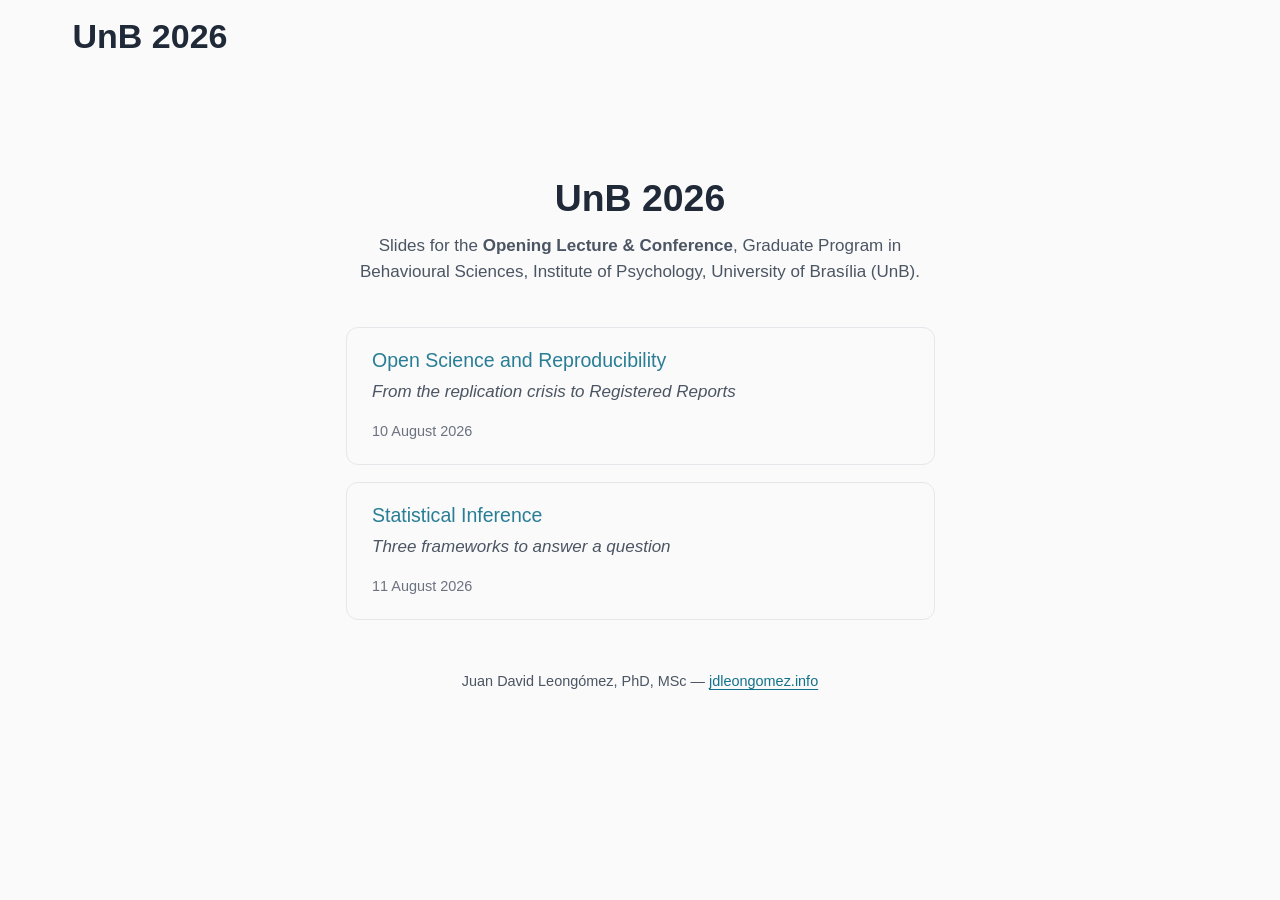
<file: index.html>
<!DOCTYPE html>
<html xmlns="http://www.w3.org/1999/xhtml" lang="en-GB" xml:lang="en-GB"><head>

<meta charset="utf-8">
<meta name="generator" content="quarto-1.10.18">

<meta name="viewport" content="width=device-width, initial-scale=1.0, user-scalable=yes">


<title>UnB 2026</title>
<style>
/* Default styles provided by pandoc.
** See https://pandoc.org/MANUAL.html#variables-for-html for config info.
*/
span.smallcaps{font-variant: small-caps;}
div.columns{display: flex; gap: 1.5em;}
div.column{flex: auto;}
@media screen {
div.columns{gap: min(4vw, 1.5em);}
div.column{overflow-x: auto;}
}
div.hanging-indent{margin-left: 1.5em; text-indent: -1.5em;}
ul.task-list{list-style: none;}
ul.task-list li input[type="checkbox"] {
  width: 0.8em;
  margin: 0 0.8em 0.2em -1em; /* quarto-specific, see https://github.com/quarto-dev/quarto-cli/issues/4556 */ 
  vertical-align: middle;
}
</style>


<script src="index_files/libs/clipboard/clipboard.min.js"></script>
<script src="index_files/libs/quarto-html/quarto.js" type="module"></script>
<script src="index_files/libs/quarto-html/tabsets/tabsets.js" type="module"></script>
<script src="index_files/libs/quarto-html/popper.min.js"></script>
<script src="index_files/libs/quarto-html/tippy.umd.min.js"></script>
<script src="index_files/libs/quarto-html/anchor.min.js"></script>
<link href="index_files/libs/quarto-html/tippy.css" rel="stylesheet">
<link href="index_files/libs/quarto-html/quarto-syntax-highlighting-64a204ab8560d761af7679ceaba22944.css" rel="stylesheet" id="quarto-text-highlighting-styles">
<script src="index_files/libs/bootstrap/bootstrap.min.js"></script>
<link href="index_files/libs/bootstrap/bootstrap-icons.css" rel="stylesheet">
<link href="index_files/libs/bootstrap/bootstrap-2b36aa87206fc78aa0a3f561bfe08483.min.css" rel="stylesheet" append-hash="true" id="quarto-bootstrap" data-mode="light">


<link rel="stylesheet" href="styles/landing.css">
</head>

<body class="quarto-light">

<div id="quarto-content" class="page-columns page-rows-contents page-layout-full">

<main class="content column-page" id="quarto-document-content">

<header id="title-block-header" class="quarto-title-block default">
<div class="quarto-title">
<h1 class="title">UnB 2026</h1>
</div>



<div class="quarto-title-meta column-page">

    
  
    
  </div>
  


</header>


<section id="unb-2026" class="level1 landing">
<h1>UnB 2026</h1>
<p>Slides for the <strong>Opening Lecture &amp; Conference</strong>, Graduate Program in Behavioural Sciences, Institute of Psychology, University of Brasília (UnB).</p>
<div class="deck-list">
<section id="open-science-and-reproducibility" class="level3 deck">
<h3 class="anchored" data-anchor-id="open-science-and-reproducibility"><a href="open-science/">Open Science and Reproducibility</a></h3>
<p><em>From the replication crisis to Registered Reports</em></p>
<p>10 August 2026</p>
</section>
<section id="statistical-inference" class="level3 deck">
<h3 class="anchored" data-anchor-id="statistical-inference"><a href="statistical-inference/">Statistical Inference</a></h3>
<p><em>Three frameworks to answer a question</em></p>
<p>11 August 2026</p>
</section>
</div>
<p class="author">
Juan David Leongómez, PhD, MSc — <a href="https://jdleongomez.info/en/">jdleongomez.info</a>
</p>
</section>

</main>
<!-- /main column -->
<script id="quarto-html-after-body" type="application/javascript">
  window.document.addEventListener("DOMContentLoaded", function (event) {
    const icon = "";
    const anchorJS = new window.AnchorJS();
    anchorJS.options = {
      placement: 'right',
      icon: icon
    };
    anchorJS.add('.anchored');
    const isCodeAnnotation = (el) => {
      for (const clz of el.classList) {
        if (clz.startsWith('code-annotation-')) {                     
          return true;
        }
      }
      return false;
    }
    const onCopySuccess = function(e) {
      // button target
      const button = e.trigger;
      // don't keep focus
      button.blur();
      // flash "checked"
      button.classList.add('code-copy-button-checked');
      var currentTitle = button.getAttribute("title");
      button.setAttribute("title", "Copied!");
      let tooltip;
      if (window.bootstrap) {
        button.setAttribute("data-bs-toggle", "tooltip");
        button.setAttribute("data-bs-placement", "left");
        button.setAttribute("data-bs-title", "Copied!");
        tooltip = new bootstrap.Tooltip(button, 
          { trigger: "manual", 
            customClass: "code-copy-button-tooltip",
            offset: [0, -8]});
        tooltip.show();    
      }
      setTimeout(function() {
        if (tooltip) {
          tooltip.hide();
          button.removeAttribute("data-bs-title");
          button.removeAttribute("data-bs-toggle");
          button.removeAttribute("data-bs-placement");
        }
        button.setAttribute("title", currentTitle);
        button.classList.remove('code-copy-button-checked');
      }, 1000);
      // clear code selection
      e.clearSelection();
    }
    const getTextToCopy = function(trigger) {
      const outerScaffold = trigger.parentElement.cloneNode(true);
      const codeEl = outerScaffold.querySelector('code');
      for (const childEl of codeEl.children) {
        if (isCodeAnnotation(childEl)) {
          childEl.remove();
        }
      }
      return codeEl.innerText;
    }
    const clipboard = new window.ClipboardJS('.code-copy-button:not([data-in-quarto-modal])', {
      text: getTextToCopy
    });
    clipboard.on('success', onCopySuccess);
    if (window.document.getElementById('quarto-embedded-source-code-modal')) {
      const clipboardModal = new window.ClipboardJS('.code-copy-button[data-in-quarto-modal]', {
        text: getTextToCopy,
        container: window.document.getElementById('quarto-embedded-source-code-modal')
      });
      clipboardModal.on('success', onCopySuccess);
    }
      var localhostRegex = new RegExp(/^(?:http|https):\/\/localhost\:?[0-9]*\//);
      var mailtoRegex = new RegExp(/^mailto:/);
        var filterRegex = new RegExp('/' + window.location.host + '/');
      var isInternal = (href) => {
          return filterRegex.test(href) || localhostRegex.test(href) || mailtoRegex.test(href);
      }
      // Inspect non-navigation links and adorn them if external
     var links = window.document.querySelectorAll('a[href]:not(.nav-link):not(.navbar-brand):not(.toc-action):not(.sidebar-link):not(.sidebar-item-toggle):not(.pagination-link):not(.no-external):not([aria-hidden]):not(.dropdown-item):not(.quarto-navigation-tool):not(.about-link)');
      for (var i=0; i<links.length; i++) {
        const link = links[i];
        if (!isInternal(link.href)) {
          // undo the damage that might have been done by quarto-nav.js in the case of
          // links that we want to consider external
          if (link.dataset.originalHref !== undefined) {
            link.href = link.dataset.originalHref;
          }
        }
      }
    function tippyHover(el, contentFn, onTriggerFn, onUntriggerFn) {
      const config = {
        allowHTML: true,
        maxWidth: 500,
        delay: 100,
        arrow: false,
        appendTo: function(el) {
            return el.parentElement;
        },
        interactive: true,
        interactiveBorder: 10,
        theme: 'quarto',
        placement: 'bottom-start',
      };
      if (contentFn) {
        config.content = contentFn;
      }
      if (onTriggerFn) {
        config.onTrigger = onTriggerFn;
      }
      if (onUntriggerFn) {
        config.onUntrigger = onUntriggerFn;
      }
      window.tippy(el, config); 
    }
    const noterefs = window.document.querySelectorAll('a[role="doc-noteref"]');
    for (var i=0; i<noterefs.length; i++) {
      const ref = noterefs[i];
      tippyHover(ref, function() {
        // use id or data attribute instead here
        let href = ref.getAttribute('data-footnote-href') || ref.getAttribute('href');
        try { href = new URL(href).hash; } catch {}
        const id = href.replace(/^#\/?/, "");
        const note = window.document.getElementById(id);
        if (note) {
          return note.innerHTML;
        } else {
          return "";
        }
      });
    }
    const xrefs = window.document.querySelectorAll('a.quarto-xref');
    const processXRef = (id, note) => {
      // Strip column container classes
      const stripColumnClz = (el) => {
        el.classList.remove("page-full", "page-columns");
        if (el.children) {
          for (const child of el.children) {
            stripColumnClz(child);
          }
        }
      }
      stripColumnClz(note)
      if (id === null || id.startsWith('sec-')) {
        // Special case sections, only their first couple elements
        const container = document.createElement("div");
        if (note.children && note.children.length > 2) {
          container.appendChild(note.children[0].cloneNode(true));
          for (let i = 1; i < note.children.length; i++) {
            const child = note.children[i];
            if (child.tagName === "P" && child.innerText === "") {
              continue;
            } else {
              container.appendChild(child.cloneNode(true));
              break;
            }
          }
          if (window.Quarto?.typesetMath) {
            window.Quarto.typesetMath(container);
          }
          return container.innerHTML
        } else {
          if (window.Quarto?.typesetMath) {
            window.Quarto.typesetMath(note);
          }
          return note.innerHTML;
        }
      } else {
        // Remove any anchor links if they are present
        const anchorLink = note.querySelector('a.anchorjs-link');
        if (anchorLink) {
          anchorLink.remove();
        }
        if (window.Quarto?.typesetMath) {
          window.Quarto.typesetMath(note);
        }
        if (note.classList.contains("callout")) {
          return note.outerHTML;
        } else {
          return note.innerHTML;
        }
      }
    }
    for (var i=0; i<xrefs.length; i++) {
      const xref = xrefs[i];
      tippyHover(xref, undefined, function(instance) {
        instance.disable();
        let url = xref.getAttribute('href');
        let hash = undefined; 
        if (url.startsWith('#')) {
          hash = url;
        } else {
          try { hash = new URL(url).hash; } catch {}
        }
        if (hash) {
          const id = hash.replace(/^#\/?/, "");
          const note = window.document.getElementById(id);
          if (note !== null) {
            try {
              const html = processXRef(id, note.cloneNode(true));
              instance.setContent(html);
            } finally {
              instance.enable();
              instance.show();
            }
          } else {
            // See if we can fetch this
            fetch(url.split('#')[0])
            .then(res => res.text())
            .then(html => {
              const parser = new DOMParser();
              const htmlDoc = parser.parseFromString(html, "text/html");
              const note = htmlDoc.getElementById(id);
              if (note !== null) {
                const html = processXRef(id, note);
                instance.setContent(html);
              } 
            }).finally(() => {
              instance.enable();
              instance.show();
            });
          }
        } else {
          // See if we can fetch a full url (with no hash to target)
          // This is a special case and we should probably do some content thinning / targeting
          fetch(url)
          .then(res => res.text())
          .then(html => {
            const parser = new DOMParser();
            const htmlDoc = parser.parseFromString(html, "text/html");
            const note = htmlDoc.querySelector('main.content');
            if (note !== null) {
              // This should only happen for chapter cross references
              // (since there is no id in the URL)
              // remove the first header
              if (note.children.length > 0 && note.children[0].tagName === "HEADER") {
                note.children[0].remove();
              }
              const html = processXRef(null, note);
              instance.setContent(html);
            } 
          }).finally(() => {
            instance.enable();
            instance.show();
          });
        }
      }, function(instance) {
      });
    }
        let selectedAnnoteEl;
        const selectorForAnnotation = ( cell, annotation) => {
          let cellAttr = 'data-code-cell="' + cell + '"';
          let lineAttr = 'data-code-annotation="' +  annotation + '"';
          const selector = 'span[' + cellAttr + '][' + lineAttr + ']';
          return selector;
        }
        const selectCodeLines = (annoteEl) => {
          const doc = window.document;
          const targetCell = annoteEl.getAttribute("data-target-cell");
          const targetAnnotation = annoteEl.getAttribute("data-target-annotation");
          const annoteSpan = window.document.querySelector(selectorForAnnotation(targetCell, targetAnnotation));
          const lines = annoteSpan.getAttribute("data-code-lines").split(",");
          const lineIds = lines.map((line) => {
            return targetCell + "-" + line;
          })
          let top = null;
          let height = null;
          let parent = null;
          if (lineIds.length > 0) {
              //compute the position of the single el (top and bottom and make a div)
              const el = window.document.getElementById(lineIds[0]);
              top = el.offsetTop;
              height = el.offsetHeight;
              parent = el.parentElement.parentElement;
            if (lineIds.length > 1) {
              const lastEl = window.document.getElementById(lineIds[lineIds.length - 1]);
              const bottom = lastEl.offsetTop + lastEl.offsetHeight;
              height = bottom - top;
            }
            if (top !== null && height !== null && parent !== null) {
              // cook up a div (if necessary) and position it 
              let div = window.document.getElementById("code-annotation-line-highlight");
              if (div === null) {
                div = window.document.createElement("div");
                div.setAttribute("id", "code-annotation-line-highlight");
                div.style.position = 'absolute';
                parent.appendChild(div);
              }
              div.style.top = top - 2 + "px";
              div.style.height = height + 4 + "px";
              div.style.left = 0;
              let gutterDiv = window.document.getElementById("code-annotation-line-highlight-gutter");
              if (gutterDiv === null) {
                gutterDiv = window.document.createElement("div");
                gutterDiv.setAttribute("id", "code-annotation-line-highlight-gutter");
                gutterDiv.style.position = 'absolute';
                const codeCell = window.document.getElementById(targetCell);
                const gutter = codeCell.querySelector('.code-annotation-gutter');
                gutter.appendChild(gutterDiv);
              }
              gutterDiv.style.top = top - 2 + "px";
              gutterDiv.style.height = height + 4 + "px";
            }
            selectedAnnoteEl = annoteEl;
          }
        };
        const unselectCodeLines = () => {
          const elementsIds = ["code-annotation-line-highlight", "code-annotation-line-highlight-gutter"];
          elementsIds.forEach((elId) => {
            const div = window.document.getElementById(elId);
            if (div) {
              div.remove();
            }
          });
          selectedAnnoteEl = undefined;
        };
          // Handle positioning of the toggle
      window.addEventListener(
        "resize",
        throttle(() => {
          elRect = undefined;
          if (selectedAnnoteEl) {
            selectCodeLines(selectedAnnoteEl);
          }
        }, 10)
      );
      function throttle(fn, ms) {
      let throttle = false;
      let timer;
        return (...args) => {
          if(!throttle) { // first call gets through
              fn.apply(this, args);
              throttle = true;
          } else { // all the others get throttled
              if(timer) clearTimeout(timer); // cancel #2
              timer = setTimeout(() => {
                fn.apply(this, args);
                timer = throttle = false;
              }, ms);
          }
        };
      }
        // Attach click handler to the DT
        const annoteDls = window.document.querySelectorAll('dt[data-target-cell]');
        for (const annoteDlNode of annoteDls) {
          annoteDlNode.addEventListener('click', (event) => {
            const clickedEl = event.target;
            if (clickedEl !== selectedAnnoteEl) {
              unselectCodeLines();
              const activeEl = window.document.querySelector('dt[data-target-cell].code-annotation-active');
              if (activeEl) {
                activeEl.classList.remove('code-annotation-active');
              }
              selectCodeLines(clickedEl);
              clickedEl.classList.add('code-annotation-active');
            } else {
              // Unselect the line
              unselectCodeLines();
              clickedEl.classList.remove('code-annotation-active');
            }
          });
        }
    const findCites = (el) => {
      const parentEl = el.parentElement;
      if (parentEl) {
        const cites = parentEl.dataset.cites;
        if (cites) {
          return {
            el,
            cites: cites.split(' ')
          };
        } else {
          return findCites(el.parentElement)
        }
      } else {
        return undefined;
      }
    };
    var bibliorefs = window.document.querySelectorAll('a[role="doc-biblioref"]');
    for (var i=0; i<bibliorefs.length; i++) {
      const ref = bibliorefs[i];
      const citeInfo = findCites(ref);
      if (citeInfo) {
        tippyHover(citeInfo.el, function() {
          var popup = window.document.createElement('div');
          citeInfo.cites.forEach(function(cite) {
            var citeDiv = window.document.createElement('div');
            citeDiv.classList.add('hanging-indent');
            citeDiv.classList.add('csl-entry');
            var biblioDiv = window.document.getElementById('ref-' + cite);
            if (biblioDiv) {
              citeDiv.innerHTML = biblioDiv.innerHTML;
            }
            popup.appendChild(citeDiv);
          });
          return popup.innerHTML;
        });
      }
    }
  });
  </script>
</div> <!-- /content -->




</body></html>
</file>
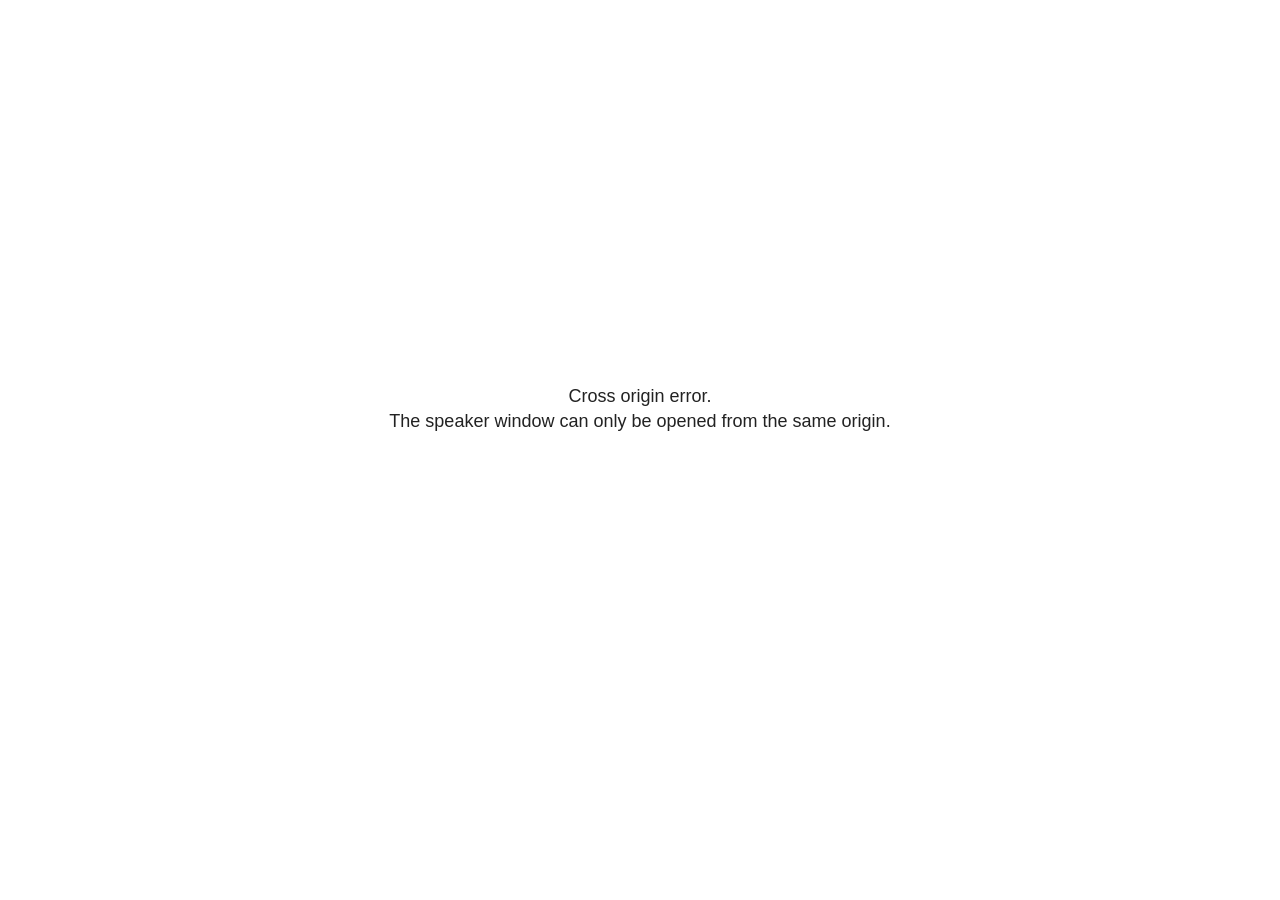
<file: open-science/index_files/libs/revealjs/plugin/notes/speaker-view.html>
<!--
	NOTE: You need to build the notes plugin after making changes to this file.
-->
<html lang="en">
	<head>
		<meta charset="utf-8">

		<title>reveal.js - Speaker View</title>

		<style>
			body {
				font-family: Helvetica;
				font-size: 18px;
			}

			#current-slide,
			#upcoming-slide,
			#speaker-controls {
				padding: 6px;
				box-sizing: border-box;
				-moz-box-sizing: border-box;
			}

			#current-slide iframe,
			#upcoming-slide iframe {
				width: 100%;
				height: 100%;
				border: 1px solid #ddd;
			}

			#current-slide .label,
			#upcoming-slide .label {
				position: absolute;
				top: 10px;
				left: 10px;
				z-index: 2;
			}

			#connection-status {
				position: absolute;
				top: 0;
				left: 0;
				width: 100%;
				height: 100%;
				z-index: 20;
				padding: 30% 20% 20% 20%;
				font-size: 18px;
				color: #222;
				background: #fff;
				text-align: center;
				box-sizing: border-box;
				line-height: 1.4;
			}

			.overlay-element {
				height: 34px;
				line-height: 34px;
				padding: 0 10px;
				text-shadow: none;
				background: rgba( 220, 220, 220, 0.8 );
				color: #222;
				font-size: 14px;
			}

			.overlay-element.interactive:hover {
				background: rgba( 220, 220, 220, 1 );
			}

			#current-slide {
				position: absolute;
				width: 60%;
				height: 100%;
				top: 0;
				left: 0;
				padding-right: 0;
			}

			#upcoming-slide {
				position: absolute;
				width: 40%;
				height: 40%;
				right: 0;
				top: 0;
			}

			/* Speaker controls */
			#speaker-controls {
				position: absolute;
				top: 40%;
				right: 0;
				width: 40%;
				height: 60%;
				overflow: auto;
				font-size: 18px;
			}

				.speaker-controls-time.hidden,
				.speaker-controls-notes.hidden {
					display: none;
				}

				.speaker-controls-time .label,
				.speaker-controls-pace .label,
				.speaker-controls-notes .label {
					text-transform: uppercase;
					font-weight: normal;
					font-size: 0.66em;
					color: #666;
					margin: 0;
				}

				.speaker-controls-time, .speaker-controls-pace {
					border-bottom: 1px solid rgba( 200, 200, 200, 0.5 );
					margin-bottom: 10px;
					padding: 10px 16px;
					padding-bottom: 20px;
					cursor: pointer;
				}

				.speaker-controls-time .reset-button {
					opacity: 0;
					float: right;
					color: #666;
					text-decoration: none;
				}
				.speaker-controls-time:hover .reset-button {
					opacity: 1;
				}

				.speaker-controls-time .timer,
				.speaker-controls-time .clock {
					width: 50%;
				}

				.speaker-controls-time .timer,
				.speaker-controls-time .clock,
				.speaker-controls-time .pacing .hours-value,
				.speaker-controls-time .pacing .minutes-value,
				.speaker-controls-time .pacing .seconds-value {
					font-size: 1.9em;
				}

				.speaker-controls-time .timer {
					float: left;
				}

				.speaker-controls-time .clock {
					float: right;
					text-align: right;
				}

				.speaker-controls-time span.mute {
					opacity: 0.3;
				}

				.speaker-controls-time .pacing-title {
					margin-top: 5px;
				}

				.speaker-controls-time .pacing.ahead {
					color: blue;
				}

				.speaker-controls-time .pacing.on-track {
					color: green;
				}

				.speaker-controls-time .pacing.behind {
					color: red;
				}

				.speaker-controls-notes {
					padding: 10px 16px;
				}

				.speaker-controls-notes .value {
					margin-top: 5px;
					line-height: 1.4;
					font-size: 1.2em;
				}

			/* Layout selector */
			#speaker-layout {
				position: absolute;
				top: 10px;
				right: 10px;
				color: #222;
				z-index: 10;
			}
				#speaker-layout select {
					position: absolute;
					width: 100%;
					height: 100%;
					top: 0;
					left: 0;
					border: 0;
					box-shadow: 0;
					cursor: pointer;
					opacity: 0;

					font-size: 1em;
					background-color: transparent;

					-moz-appearance: none;
					-webkit-appearance: none;
					-webkit-tap-highlight-color: rgba(0, 0, 0, 0);
				}

				#speaker-layout select:focus {
					outline: none;
					box-shadow: none;
				}

			.clear {
				clear: both;
			}

			/* Speaker layout: Wide */
			body[data-speaker-layout="wide"] #current-slide,
			body[data-speaker-layout="wide"] #upcoming-slide {
				width: 50%;
				height: 45%;
				padding: 6px;
			}

			body[data-speaker-layout="wide"] #current-slide {
				top: 0;
				left: 0;
			}

			body[data-speaker-layout="wide"] #upcoming-slide {
				top: 0;
				left: 50%;
			}

			body[data-speaker-layout="wide"] #speaker-controls {
				top: 45%;
				left: 0;
				width: 100%;
				height: 50%;
				font-size: 1.25em;
			}

			/* Speaker layout: Tall */
			body[data-speaker-layout="tall"] #current-slide,
			body[data-speaker-layout="tall"] #upcoming-slide {
				width: 45%;
				height: 50%;
				padding: 6px;
			}

			body[data-speaker-layout="tall"] #current-slide {
				top: 0;
				left: 0;
			}

			body[data-speaker-layout="tall"] #upcoming-slide {
				top: 50%;
				left: 0;
			}

			body[data-speaker-layout="tall"] #speaker-controls {
				padding-top: 40px;
				top: 0;
				left: 45%;
				width: 55%;
				height: 100%;
				font-size: 1.25em;
			}

			/* Speaker layout: Notes only */
			body[data-speaker-layout="notes-only"] #current-slide,
			body[data-speaker-layout="notes-only"] #upcoming-slide {
				display: none;
			}

			body[data-speaker-layout="notes-only"] #speaker-controls {
				padding-top: 40px;
				top: 0;
				left: 0;
				width: 100%;
				height: 100%;
				font-size: 1.25em;
			}

			@media screen and (max-width: 1080px) {
				body[data-speaker-layout="default"] #speaker-controls {
					font-size: 16px;
				}
			}

			@media screen and (max-width: 900px) {
				body[data-speaker-layout="default"] #speaker-controls {
					font-size: 14px;
				}
			}

			@media screen and (max-width: 800px) {
				body[data-speaker-layout="default"] #speaker-controls {
					font-size: 12px;
				}
			}

		</style>
	</head>

	<body>

		<div id="connection-status">Loading speaker view...</div>

		<div id="current-slide"></div>
		<div id="upcoming-slide"><span class="overlay-element label">Upcoming</span></div>
		<div id="speaker-controls">
			<div class="speaker-controls-time">
				<h4 class="label">Time <span class="reset-button">Click to Reset</span></h4>
				<div class="clock">
					<span class="clock-value">0:00 AM</span>
				</div>
				<div class="timer">
					<span class="hours-value">00</span><span class="minutes-value">:00</span><span class="seconds-value">:00</span>
				</div>
				<div class="clear"></div>

				<h4 class="label pacing-title" style="display: none">Pacing – Time to finish current slide</h4>
				<div class="pacing" style="display: none">
					<span class="hours-value">00</span><span class="minutes-value">:00</span><span class="seconds-value">:00</span>
				</div>
			</div>

			<div class="speaker-controls-notes hidden">
				<h4 class="label">Notes</h4>
				<div class="value"></div>
			</div>
		</div>
		<div id="speaker-layout" class="overlay-element interactive">
			<span class="speaker-layout-label"></span>
			<select class="speaker-layout-dropdown"></select>
		</div>

		<script>

			(function() {

				var notes,
					notesValue,
					currentState,
					currentSlide,
					upcomingSlide,
					layoutLabel,
					layoutDropdown,
					pendingCalls = {},
					lastRevealApiCallId = 0,
					connected = false

				var connectionStatus = document.querySelector( '#connection-status' );

				var SPEAKER_LAYOUTS = {
					'default': 'Default',
					'wide': 'Wide',
					'tall': 'Tall',
					'notes-only': 'Notes only'
				};

				setupLayout();

				let openerOrigin;

				try {
					openerOrigin = window.opener.location.origin;
				}
				catch ( error ) { console.warn( error ) }

				// In order to prevent XSS, the speaker view will only run if its
				// opener has the same origin as itself
				if( window.location.origin !== openerOrigin ) {
					connectionStatus.innerHTML = 'Cross origin error.<br>The speaker window can only be opened from the same origin.';
					return;
				}

				var connectionTimeout = setTimeout( function() {
					connectionStatus.innerHTML = 'Error connecting to main window.<br>Please try closing and reopening the speaker view.';
				}, 5000 );

				window.addEventListener( 'message', function( event ) {

					// Validate the origin of all messages to avoid parsing messages
					// that aren't meant for us. Ignore when running off file:// so
					// that the speaker view continues to work without a web server.
					if( window.location.origin !== event.origin && window.location.origin !== 'file://' ) {
						return
					}

					clearTimeout( connectionTimeout );
					connectionStatus.style.display = 'none';

					var data = JSON.parse( event.data );

					// The overview mode is only useful to the reveal.js instance
					// where navigation occurs so we don't sync it
					if( data.state ) delete data.state.overview;

					// Messages sent by the notes plugin inside of the main window
					if( data && data.namespace === 'reveal-notes' ) {
						if( data.type === 'connect' ) {
							handleConnectMessage( data );
						}
						else if( data.type === 'state' ) {
							handleStateMessage( data );
						}
						else if( data.type === 'return' ) {
							pendingCalls[data.callId](data.result);
							delete pendingCalls[data.callId];
						}
					}
					// Messages sent by the reveal.js inside of the current slide preview
					else if( data && data.namespace === 'reveal' ) {
						if( /ready/.test( data.eventName ) ) {
							// Send a message back to notify that the handshake is complete
							window.opener.postMessage( JSON.stringify({ namespace: 'reveal-notes', type: 'connected'} ), '*' );
						}
						else if( /slidechanged|fragmentshown|fragmenthidden|paused|resumed/.test( data.eventName ) && currentState !== JSON.stringify( data.state ) ) {

							dispatchStateToMainWindow( data.state );

						}
					}

				} );

				/**
				 * Updates the presentation in the main window to match the state
				 * of the presentation in the notes window.
				 */
				const dispatchStateToMainWindow = debounce(( state ) => {
					window.opener.postMessage( JSON.stringify({ method: 'setState', args: [ state ]} ), '*' );
				}, 500);

				/**
				 * Asynchronously calls the Reveal.js API of the main frame.
				 */
				function callRevealApi( methodName, methodArguments, callback ) {

					var callId = ++lastRevealApiCallId;
					pendingCalls[callId] = callback;
					window.opener.postMessage( JSON.stringify( {
						namespace: 'reveal-notes',
						type: 'call',
						callId: callId,
						methodName: methodName,
						arguments: methodArguments
					} ), '*' );

				}

				/**
				 * Called when the main window is trying to establish a
				 * connection.
				 */
				function handleConnectMessage( data ) {

					if( connected === false ) {
						connected = true;

						setupIframes( data );
						setupKeyboard();
						setupNotes();
						setupTimer();
						setupHeartbeat();
					}

				}

				/**
				 * Called when the main window sends an updated state.
				 */
				function handleStateMessage( data ) {

					// Store the most recently set state to avoid circular loops
					// applying the same state
					currentState = JSON.stringify( data.state );

					// No need for updating the notes in case of fragment changes
					if ( data.notes ) {
						notes.classList.remove( 'hidden' );
						notesValue.style.whiteSpace = data.whitespace;
						if( data.markdown ) {
							notesValue.innerHTML = marked( data.notes );
						}
						else {
							notesValue.innerHTML = data.notes;
						}
					}
					else {
						notes.classList.add( 'hidden' );
					}

					// Update the note slides
					currentSlide.contentWindow.postMessage( JSON.stringify({ method: 'setState', args: [ data.state ] }), '*' );
					upcomingSlide.contentWindow.postMessage( JSON.stringify({ method: 'setState', args: [ data.state ] }), '*' );
					upcomingSlide.contentWindow.postMessage( JSON.stringify({ method: 'next' }), '*' );

				}

				// Limit to max one state update per X ms
				handleStateMessage = debounce( handleStateMessage, 200 );

				/**
				 * Forward keyboard events to the current slide window.
				 * This enables keyboard events to work even if focus
				 * isn't set on the current slide iframe.
				 *
				 * Block F5 default handling, it reloads and disconnects
				 * the speaker notes window.
				 */
				function setupKeyboard() {

					document.addEventListener( 'keydown', function( event ) {
						if( event.keyCode === 116 || ( event.metaKey && event.keyCode === 82 ) ) {
							event.preventDefault();
							return false;
						}
						currentSlide.contentWindow.postMessage( JSON.stringify({ method: 'triggerKey', args: [ event.keyCode ] }), '*' );
					} );

				}

				/**
				 * Creates the preview iframes.
				 */
				function setupIframes( data ) {

					var params = [
						'receiver',
						'progress=false',
						'history=false',
						'transition=none',
						'autoSlide=0',
						'backgroundTransition=none'
					].join( '&' );

					var urlSeparator = /\?/.test(data.url) ? '&' : '?';
					var hash = '#/' + data.state.indexh + '/' + data.state.indexv;
					var currentURL = data.url + urlSeparator + params + '&scrollActivationWidth=false&postMessageEvents=true' + hash;
					var upcomingURL = data.url + urlSeparator + params + '&scrollActivationWidth=false&controls=false' + hash;

					currentSlide = document.createElement( 'iframe' );
					currentSlide.setAttribute( 'width', 1280 );
					currentSlide.setAttribute( 'height', 1024 );
					currentSlide.setAttribute( 'src', currentURL );
					document.querySelector( '#current-slide' ).appendChild( currentSlide );

					upcomingSlide = document.createElement( 'iframe' );
					upcomingSlide.setAttribute( 'width', 640 );
					upcomingSlide.setAttribute( 'height', 512 );
					upcomingSlide.setAttribute( 'src', upcomingURL );
					document.querySelector( '#upcoming-slide' ).appendChild( upcomingSlide );

				}

				/**
				 * Setup the notes UI.
				 */
				function setupNotes() {

					notes = document.querySelector( '.speaker-controls-notes' );
					notesValue = document.querySelector( '.speaker-controls-notes .value' );

				}

				/**
				 * We send out a heartbeat at all times to ensure we can
				 * reconnect with the main presentation window after reloads.
				 */
				function setupHeartbeat() {

					setInterval( () => {
						window.opener.postMessage( JSON.stringify({ namespace: 'reveal-notes', type: 'heartbeat'} ), '*' );
					}, 1000 );

				}

				function getTimings( callback ) {

					callRevealApi( 'getSlidesAttributes', [], function ( slideAttributes ) {
						callRevealApi( 'getConfig', [], function ( config ) {
							var totalTime = config.totalTime;
							var minTimePerSlide = config.minimumTimePerSlide || 0;
							var defaultTiming = config.defaultTiming;
							if ((defaultTiming == null) && (totalTime == null)) {
								callback(null);
								return;
							}
							// Setting totalTime overrides defaultTiming
							if (totalTime) {
								defaultTiming = 0;
							}
							var timings = [];
							for ( var i in slideAttributes ) {
								var slide = slideAttributes[ i ];
								var timing = defaultTiming;
								if( slide.hasOwnProperty( 'data-timing' )) {
									var t = slide[ 'data-timing' ];
									timing = parseInt(t);
									if( isNaN(timing) ) {
										console.warn("Could not parse timing '" + t + "' of slide " + i + "; using default of " + defaultTiming);
										timing = defaultTiming;
									}
								}
								timings.push(timing);
							}
							if ( totalTime ) {
								// After we've allocated time to individual slides, we summarize it and
								// subtract it from the total time
								var remainingTime = totalTime - timings.reduce( function(a, b) { return a + b; }, 0 );
								// The remaining time is divided by the number of slides that have 0 seconds
								// allocated at the moment, giving the average time-per-slide on the remaining slides
								var remainingSlides = (timings.filter( function(x) { return x == 0 }) ).length
								var timePerSlide = Math.round( remainingTime / remainingSlides, 0 )
								// And now we replace every zero-value timing with that average
								timings = timings.map( function(x) { return (x==0 ? timePerSlide : x) } );
							}
							var slidesUnderMinimum = timings.filter( function(x) { return (x < minTimePerSlide) } ).length
							if ( slidesUnderMinimum ) {
								message = "The pacing time for " + slidesUnderMinimum + " slide(s) is under the configured minimum of " + minTimePerSlide + " seconds. Check the data-timing attribute on individual slides, or consider increasing the totalTime or minimumTimePerSlide configuration options (or removing some slides).";
								alert(message);
							}
							callback( timings );
						} );
					} );

				}

				/**
				 * Return the number of seconds allocated for presenting
				 * all slides up to and including this one.
				 */
				function getTimeAllocated( timings, callback ) {

					callRevealApi( 'getSlidePastCount', [], function ( currentSlide ) {
						var allocated = 0;
						for (var i in timings.slice(0, currentSlide + 1)) {
							allocated += timings[i];
						}
						callback( allocated );
					} );

				}

				/**
				 * Create the timer and clock and start updating them
				 * at an interval.
				 */
				function setupTimer() {

					var start = new Date(),
					timeEl = document.querySelector( '.speaker-controls-time' ),
					clockEl = timeEl.querySelector( '.clock-value' ),
					hoursEl = timeEl.querySelector( '.hours-value' ),
					minutesEl = timeEl.querySelector( '.minutes-value' ),
					secondsEl = timeEl.querySelector( '.seconds-value' ),
					pacingTitleEl = timeEl.querySelector( '.pacing-title' ),
					pacingEl = timeEl.querySelector( '.pacing' ),
					pacingHoursEl = pacingEl.querySelector( '.hours-value' ),
					pacingMinutesEl = pacingEl.querySelector( '.minutes-value' ),
					pacingSecondsEl = pacingEl.querySelector( '.seconds-value' );

					var timings = null;
					getTimings( function ( _timings ) {

						timings = _timings;
						if (_timings !== null) {
							pacingTitleEl.style.removeProperty('display');
							pacingEl.style.removeProperty('display');
						}

						// Update once directly
						_updateTimer();

						// Then update every second
						setInterval( _updateTimer, 1000 );

					} );


					function _resetTimer() {

						if (timings == null) {
							start = new Date();
							_updateTimer();
						}
						else {
							// Reset timer to beginning of current slide
							getTimeAllocated( timings, function ( slideEndTimingSeconds ) {
								var slideEndTiming = slideEndTimingSeconds * 1000;
								callRevealApi( 'getSlidePastCount', [], function ( currentSlide ) {
									var currentSlideTiming = timings[currentSlide] * 1000;
									var previousSlidesTiming = slideEndTiming - currentSlideTiming;
									var now = new Date();
									start = new Date(now.getTime() - previousSlidesTiming);
									_updateTimer();
								} );
							} );
						}

					}

					timeEl.addEventListener( 'click', function() {
						_resetTimer();
						return false;
					} );

					function _displayTime( hrEl, minEl, secEl, time) {

						var sign = Math.sign(time) == -1 ? "-" : "";
						time = Math.abs(Math.round(time / 1000));
						var seconds = time % 60;
						var minutes = Math.floor( time / 60 ) % 60 ;
						var hours = Math.floor( time / ( 60 * 60 )) ;
						hrEl.innerHTML = sign + zeroPadInteger( hours );
						if (hours == 0) {
							hrEl.classList.add( 'mute' );
						}
						else {
							hrEl.classList.remove( 'mute' );
						}
						minEl.innerHTML = ':' + zeroPadInteger( minutes );
						if (hours == 0 && minutes == 0) {
							minEl.classList.add( 'mute' );
						}
						else {
							minEl.classList.remove( 'mute' );
						}
						secEl.innerHTML = ':' + zeroPadInteger( seconds );
					}

					function _updateTimer() {

						var diff, hours, minutes, seconds,
						now = new Date();

						diff = now.getTime() - start.getTime();

						clockEl.innerHTML = now.toLocaleTimeString( 'en-US', { hour12: true, hour: '2-digit', minute:'2-digit' } );
						_displayTime( hoursEl, minutesEl, secondsEl, diff );
						if (timings !== null) {
							_updatePacing(diff);
						}

					}

					function _updatePacing(diff) {

						getTimeAllocated( timings, function ( slideEndTimingSeconds ) {
							var slideEndTiming = slideEndTimingSeconds * 1000;

							callRevealApi( 'getSlidePastCount', [], function ( currentSlide ) {
								var currentSlideTiming = timings[currentSlide] * 1000;
								var timeLeftCurrentSlide = slideEndTiming - diff;
								if (timeLeftCurrentSlide < 0) {
									pacingEl.className = 'pacing behind';
								}
								else if (timeLeftCurrentSlide < currentSlideTiming) {
									pacingEl.className = 'pacing on-track';
								}
								else {
									pacingEl.className = 'pacing ahead';
								}
								_displayTime( pacingHoursEl, pacingMinutesEl, pacingSecondsEl, timeLeftCurrentSlide );
							} );
						} );
					}

				}

				/**
				 * Sets up the speaker view layout and layout selector.
				 */
				function setupLayout() {

					layoutDropdown = document.querySelector( '.speaker-layout-dropdown' );
					layoutLabel = document.querySelector( '.speaker-layout-label' );

					// Render the list of available layouts
					for( var id in SPEAKER_LAYOUTS ) {
						var option = document.createElement( 'option' );
						option.setAttribute( 'value', id );
						option.textContent = SPEAKER_LAYOUTS[ id ];
						layoutDropdown.appendChild( option );
					}

					// Monitor the dropdown for changes
					layoutDropdown.addEventListener( 'change', function( event ) {

						setLayout( layoutDropdown.value );

					}, false );

					// Restore any currently persisted layout
					setLayout( getLayout() );

				}

				/**
				 * Sets a new speaker view layout. The layout is persisted
				 * in local storage.
				 */
				function setLayout( value ) {

					var title = SPEAKER_LAYOUTS[ value ];

					layoutLabel.innerHTML = 'Layout' + ( title ? ( ': ' + title ) : '' );
					layoutDropdown.value = value;

					document.body.setAttribute( 'data-speaker-layout', value );

					// Persist locally
					if( supportsLocalStorage() ) {
						window.localStorage.setItem( 'reveal-speaker-layout', value );
					}

				}

				/**
				 * Returns the ID of the most recently set speaker layout
				 * or our default layout if none has been set.
				 */
				function getLayout() {

					if( supportsLocalStorage() ) {
						var layout = window.localStorage.getItem( 'reveal-speaker-layout' );
						if( layout ) {
							return layout;
						}
					}

					// Default to the first record in the layouts hash
					for( var id in SPEAKER_LAYOUTS ) {
						return id;
					}

				}

				function supportsLocalStorage() {

					try {
						localStorage.setItem('test', 'test');
						localStorage.removeItem('test');
						return true;
					}
					catch( e ) {
						return false;
					}

				}

				function zeroPadInteger( num ) {

					var str = '00' + parseInt( num );
					return str.substring( str.length - 2 );

				}

				/**
				 * Limits the frequency at which a function can be called.
				 */
				function debounce( fn, ms ) {

					var lastTime = 0,
						timeout;

					return function() {

						var args = arguments;
						var context = this;

						clearTimeout( timeout );

						var timeSinceLastCall = Date.now() - lastTime;
						if( timeSinceLastCall > ms ) {
							fn.apply( context, args );
							lastTime = Date.now();
						}
						else {
							timeout = setTimeout( function() {
								fn.apply( context, args );
								lastTime = Date.now();
							}, ms - timeSinceLastCall );
						}

					}

				}

			})();

		</script>
	</body>
</html>
</file>
<file: index_files/libs/quarto-html/tippy.css>
.tippy-box[data-animation=fade][data-state=hidden]{opacity:0}[data-tippy-root]{max-width:calc(100vw - 10px)}.tippy-box{position:relative;background-color:#333;color:#fff;border-radius:4px;font-size:14px;line-height:1.4;white-space:normal;outline:0;transition-property:transform,visibility,opacity}.tippy-box[data-placement^=top]>.tippy-arrow{bottom:0}.tippy-box[data-placement^=top]>.tippy-arrow:before{bottom:-7px;left:0;border-width:8px 8px 0;border-top-color:initial;transform-origin:center top}.tippy-box[data-placement^=bottom]>.tippy-arrow{top:0}.tippy-box[data-placement^=bottom]>.tippy-arrow:before{top:-7px;left:0;border-width:0 8px 8px;border-bottom-color:initial;transform-origin:center bottom}.tippy-box[data-placement^=left]>.tippy-arrow{right:0}.tippy-box[data-placement^=left]>.tippy-arrow:before{border-width:8px 0 8px 8px;border-left-color:initial;right:-7px;transform-origin:center left}.tippy-box[data-placement^=right]>.tippy-arrow{left:0}.tippy-box[data-placement^=right]>.tippy-arrow:before{left:-7px;border-width:8px 8px 8px 0;border-right-color:initial;transform-origin:center right}.tippy-box[data-inertia][data-state=visible]{transition-timing-function:cubic-bezier(.54,1.5,.38,1.11)}.tippy-arrow{width:16px;height:16px;color:#333}.tippy-arrow:before{content:"";position:absolute;border-color:transparent;border-style:solid}.tippy-content{position:relative;padding:5px 9px;z-index:1}
</file>
<file: index_files/libs/quarto-html/quarto-syntax-highlighting-64a204ab8560d761af7679ceaba22944.css>
/* quarto syntax highlight colors */
:root {
  --quarto-hl-ot-color: #003B4F;
  --quarto-hl-at-color: #657422;
  --quarto-hl-ss-color: #20794D;
  --quarto-hl-an-color: #5E5E5E;
  --quarto-hl-fu-color: #4758AB;
  --quarto-hl-st-color: #20794D;
  --quarto-hl-cf-color: #003B4F;
  --quarto-hl-op-color: #5E5E5E;
  --quarto-hl-er-color: #AD0000;
  --quarto-hl-bn-color: #AD0000;
  --quarto-hl-al-color: #AD0000;
  --quarto-hl-va-color: #111111;
  --quarto-hl-bu-color: inherit;
  --quarto-hl-ex-color: inherit;
  --quarto-hl-pp-color: #AD0000;
  --quarto-hl-in-color: #5E5E5E;
  --quarto-hl-vs-color: #20794D;
  --quarto-hl-wa-color: #5E5E5E;
  --quarto-hl-do-color: #5E5E5E;
  --quarto-hl-im-color: #00769E;
  --quarto-hl-ch-color: #20794D;
  --quarto-hl-dt-color: #AD0000;
  --quarto-hl-fl-color: #AD0000;
  --quarto-hl-co-color: #5E5E5E;
  --quarto-hl-cv-color: #5E5E5E;
  --quarto-hl-cn-color: #8f5902;
  --quarto-hl-sc-color: #5E5E5E;
  --quarto-hl-dv-color: #AD0000;
  --quarto-hl-kw-color: #003B4F;
}

/* other quarto variables */
:root {
  --quarto-font-monospace: SFMono-Regular, Menlo, Monaco, Consolas, "Liberation Mono", "Courier New", monospace;
}

/* syntax highlight based on Pandoc's rules */
pre > code.sourceCode > span {
  color: #003B4F;
}

code.sourceCode > span {
  color: #003B4F;
}

div.sourceCode,
div.sourceCode pre.sourceCode {
  color: #003B4F;
}

/* Normal */
code span {
  color: #003B4F;
}

/* Alert */
code span.al {
  color: #AD0000;
  font-style: inherit;
}

/* Annotation */
code span.an {
  color: #5E5E5E;
  font-style: inherit;
}

/* Attribute */
code span.at {
  color: #657422;
  font-style: inherit;
}

/* BaseN */
code span.bn {
  color: #AD0000;
  font-style: inherit;
}

/* BuiltIn */
code span.bu {
  font-style: inherit;
}

/* ControlFlow */
code span.cf {
  color: #003B4F;
  font-weight: bold;
  font-style: inherit;
}

/* Char */
code span.ch {
  color: #20794D;
  font-style: inherit;
}

/* Constant */
code span.cn {
  color: #8f5902;
  font-style: inherit;
}

/* Comment */
code span.co {
  color: #5E5E5E;
  font-style: inherit;
}

/* CommentVar */
code span.cv {
  color: #5E5E5E;
  font-style: italic;
}

/* Documentation */
code span.do {
  color: #5E5E5E;
  font-style: italic;
}

/* DataType */
code span.dt {
  color: #AD0000;
  font-style: inherit;
}

/* DecVal */
code span.dv {
  color: #AD0000;
  font-style: inherit;
}

/* Error */
code span.er {
  color: #AD0000;
  font-style: inherit;
}

/* Extension */
code span.ex {
  font-style: inherit;
}

/* Float */
code span.fl {
  color: #AD0000;
  font-style: inherit;
}

/* Function */
code span.fu {
  color: #4758AB;
  font-style: inherit;
}

/* Import */
code span.im {
  color: #00769E;
  font-style: inherit;
}

/* Information */
code span.in {
  color: #5E5E5E;
  font-style: inherit;
}

/* Keyword */
code span.kw {
  color: #003B4F;
  font-weight: bold;
  font-style: inherit;
}

/* Operator */
code span.op {
  color: #5E5E5E;
  font-style: inherit;
}

/* Other */
code span.ot {
  color: #003B4F;
  font-style: inherit;
}

/* Preprocessor */
code span.pp {
  color: #AD0000;
  font-style: inherit;
}

/* SpecialChar */
code span.sc {
  color: #5E5E5E;
  font-style: inherit;
}

/* SpecialString */
code span.ss {
  color: #20794D;
  font-style: inherit;
}

/* String */
code span.st {
  color: #20794D;
  font-style: inherit;
}

/* Variable */
code span.va {
  color: #111111;
  font-style: inherit;
}

/* VerbatimString */
code span.vs {
  color: #20794D;
  font-style: inherit;
}

/* Warning */
code span.wa {
  color: #5E5E5E;
  font-style: italic;
}

.prevent-inlining {
  content: "</";
}

/*# sourceMappingURL=9d8d5bb603a83b8298b89080a598c93b.css.map */
</file>
<file: styles/landing.css>
body {
  margin: 0;
  font-family: -apple-system, BlinkMacSystemFont, "Segoe UI", Helvetica, Arial, sans-serif;
  color: #1f2937;
  background: #fafafa;
}

.landing {
  max-width: 640px;
  margin: 0 auto;
  padding: 4rem 1.5rem 3rem;
  text-align: center;
}

.landing h1 {
  font-size: 2.2rem;
  margin-bottom: 0.75rem;
}

.landing > p {
  color: #4b5563;
  line-height: 1.5;
  margin-bottom: 2.5rem;
}

.deck-list {
  display: flex;
  flex-direction: column;
  gap: 1rem;
}

.deck {
  border: 1px solid #e5e7eb;
  border-radius: 12px;
  padding: 1.25rem 1.5rem;
  text-align: left;
  transition: border-color 0.15s ease, background 0.15s ease;
}

.deck:hover {
  border-color: #13718c;
  background: rgba(19, 113, 140, 0.05);
}

.deck h3 {
  margin: 0 0 0.35rem;
  font-size: 1.15rem;
}

.deck h3 a {
  color: #13718c;
  text-decoration: none;
}

.deck h3 a:hover {
  text-decoration: underline;
}

.deck em {
  color: #4b5563;
}

.deck p:last-child {
  margin: 0.35rem 0 0;
  font-size: 0.85rem;
  color: #6b7280;
}

.author {
  margin-top: 3rem;
  font-size: 0.85rem;
  color: #6b7280;
}

.author a {
  color: #13718c;
}
</file>
